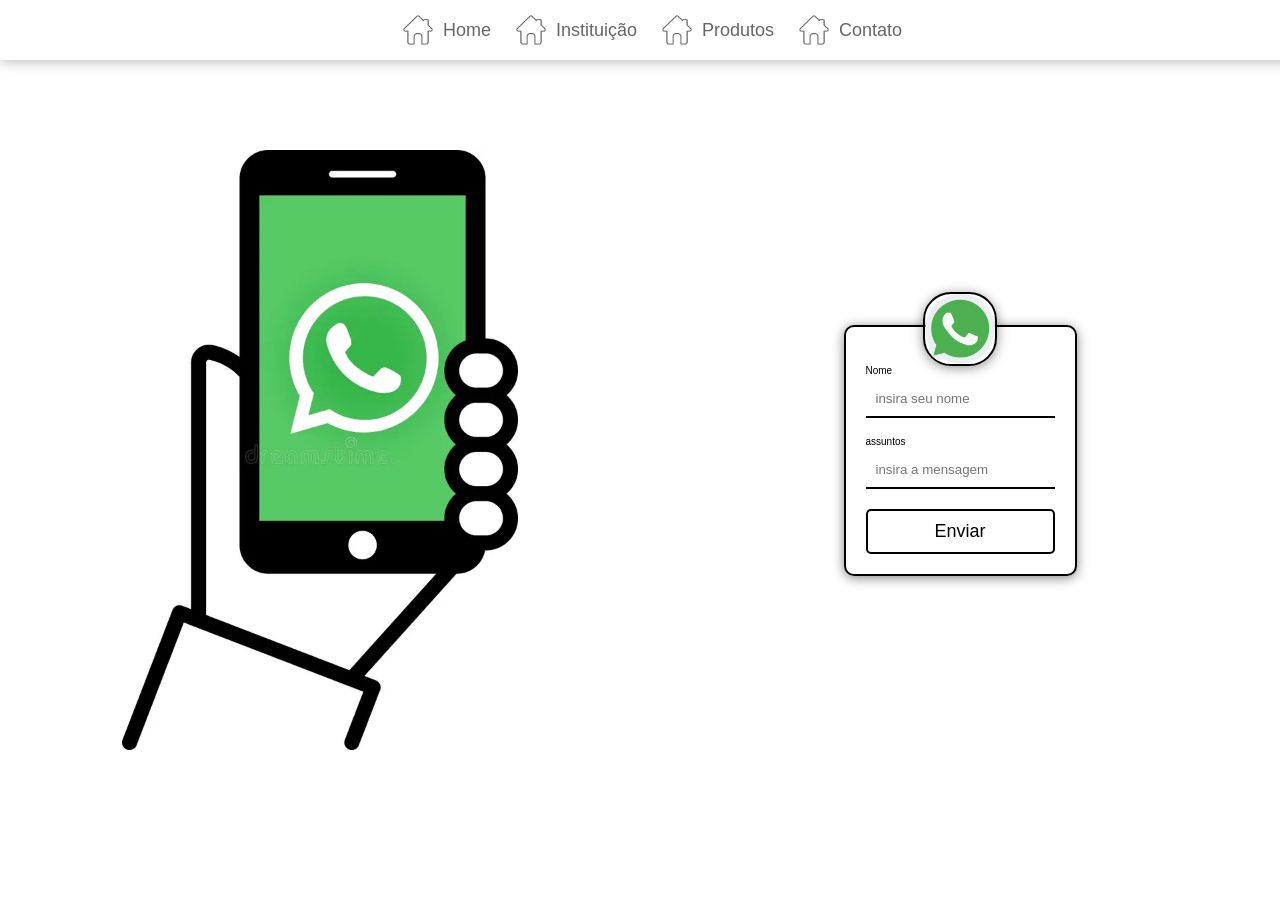
<file: Contact/index.html>
<!DOCTYPE html>
<html lang="en">

<head>
     <meta charset="UTF-8">
     <meta name="viewport" content="width=device-width, initial-scale=1.0">
     <title>Conato</title>
     <link rel="stylesheet" href="style.css">
</head>

<body>
     <nav>
          <a class="nav-item" href="../Home/index.html">
               <img class="nav-icon" src="../assets/icons/home.png" alt="">
               <p>Home</p>
          </a>

          <a class="nav-item" href="../Instituition">
               <img class="nav-icon" src="../assets/icons/home.png" alt="">
               <p>Instituição</p>
          </a>

          <a class="nav-item" href="../Products/">
               <img class="nav-icon" src="../assets/icons/home.png" alt="">
               <p>Produtos</p>
          </a>

          <a class="nav-item" href="../Contact/">
               <img class="nav-icon" src="../assets/icons/home.png" alt="">
               <p>Contato</p>
          </a>
     </nav>
     <div id="wrap-open" class="wrap-open" onclick="openMenu()">
          <img src="../assets/icons/pngtree-menu-icon-image_1344445.jpg" alt="menu">
     </div>
     <div id="menu-mobile">
          <img onclick="fechar()" src="../assets/icons/fechar.png" alt="">
          <a href="../Home/">Home</a>
          <a href="../Instituition/">Instituição</a>
          <a href="../Products/">Produtos</a>
          <a href="../Contact/">Contatos</a>
     </div>
   

     <section>
          <div class="img-div">
               <img width="auto" height="600px" src="../assets/icons/kkk.webp" alt="">
          </div>

          <div class="form-div">

               <div class="formulario">
                    <img src="../assets/icons/whatsap.png" alt="whatsap">
                    <div class="wrap-inputs">
                         <label for="nome">Nome</label>
                         <input type="text" id="nome" placeholder="insira seu nome">
                    </div>
                    <div class="wrap-inputs">
                         <label for="assunto">assuntos</label>
                         <input type="text" id="assunto" placeholder="insira a mensagem">
                    </div>
                    <button onclick="enviar()">Enviar</button>
               </div>
          </div>
     </section>
     <script src="script.js"></script>
</body>

</html>
</file>
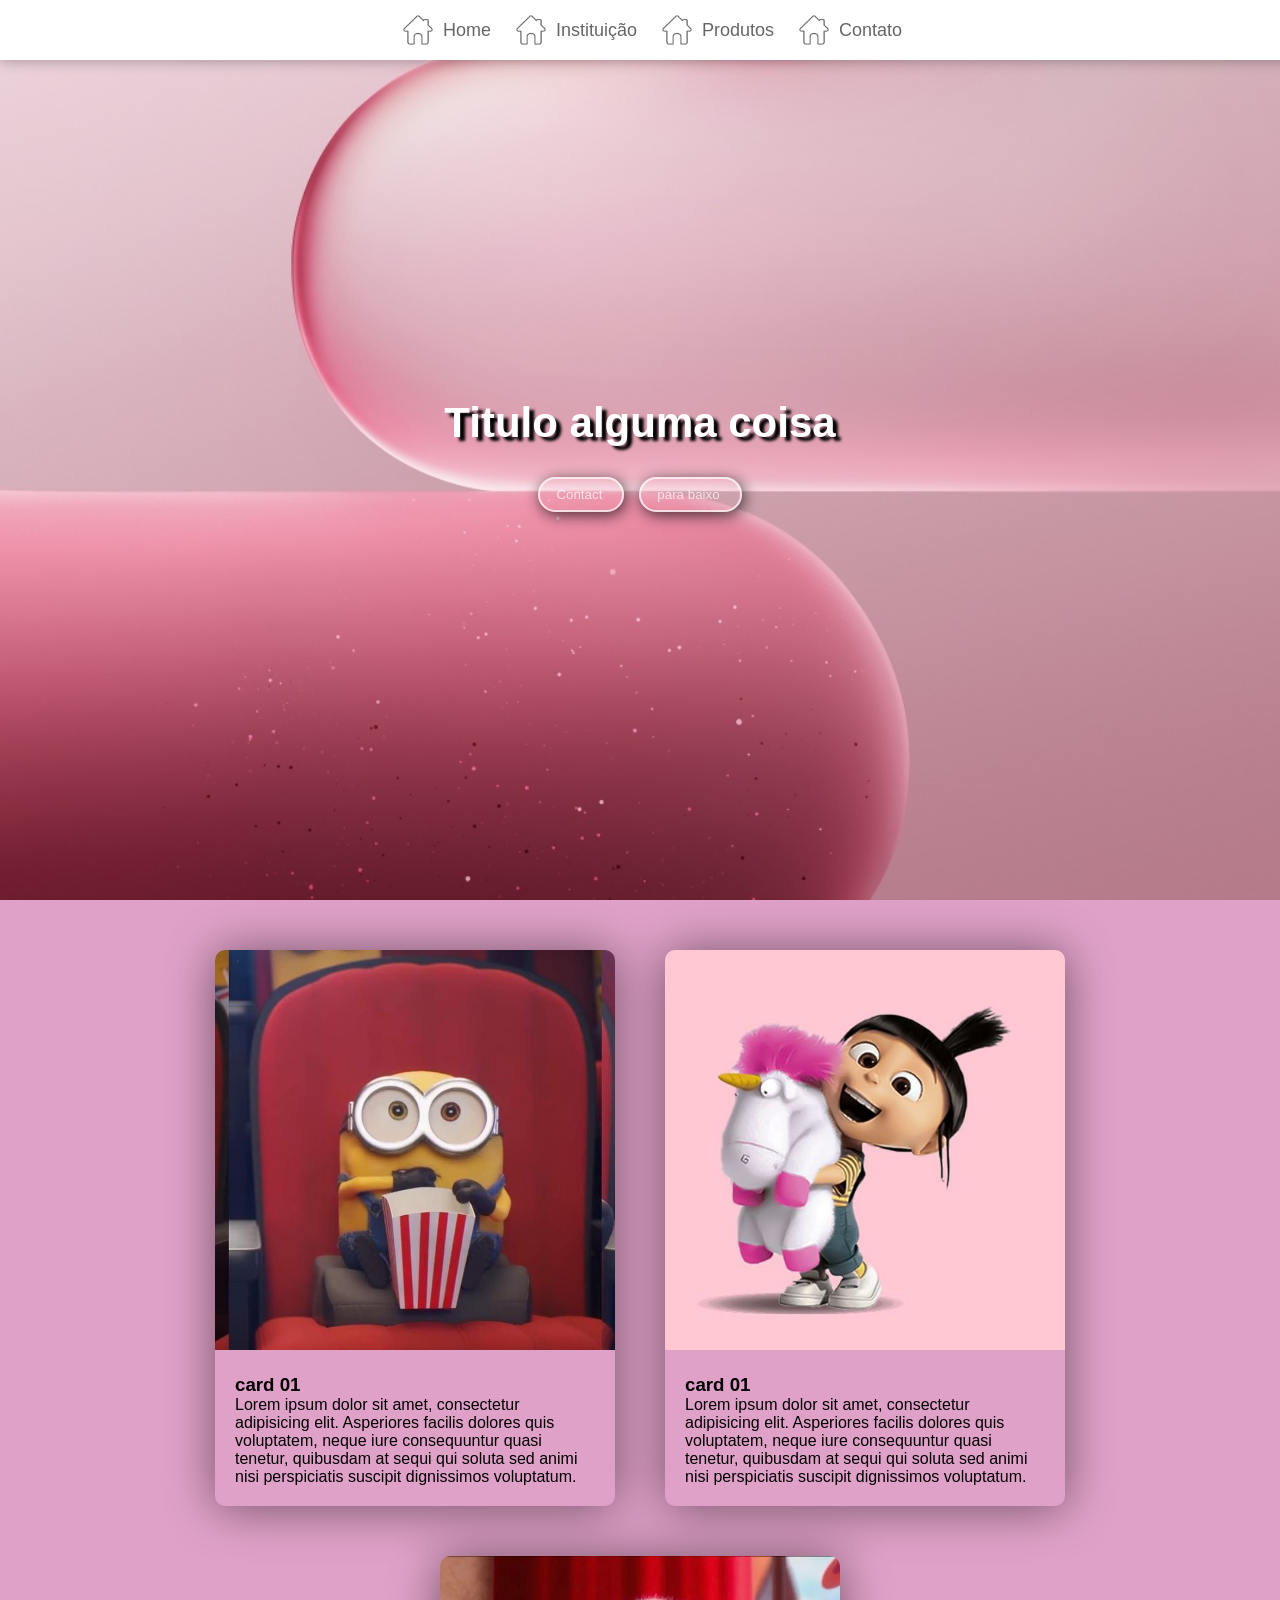
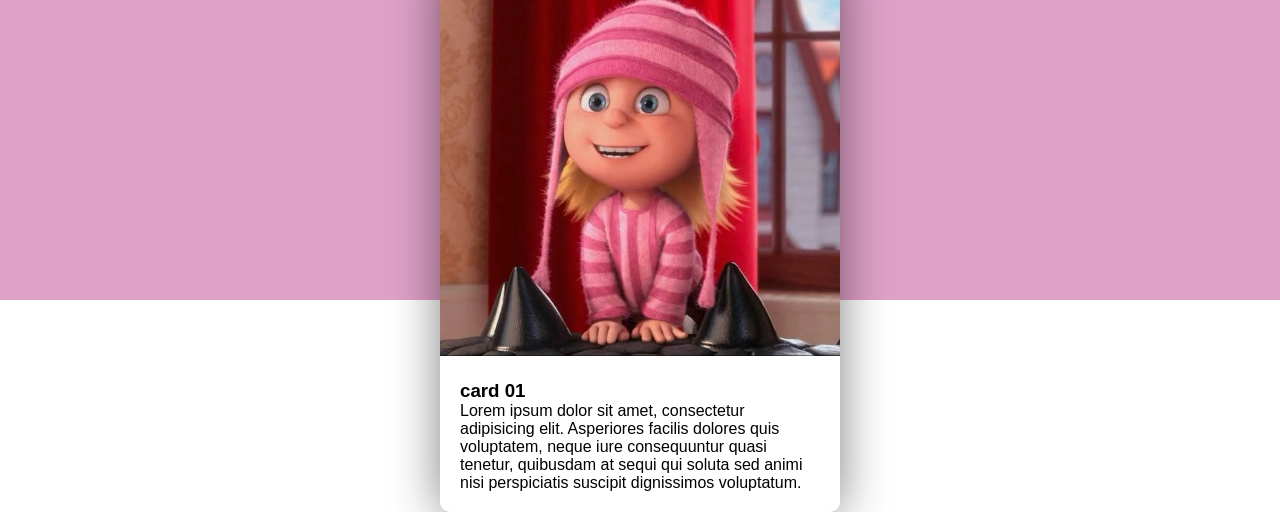
<file: Home/index.html>
<!DOCTYPE html>
<html lang="en">

<head>
     <meta charset="UTF-8">
     <meta name="viewport" content="width=device-width, initial-scale=1.0">
     <title>Site Institucional</title>
     <link rel="stylesheet" href="style.css">
</head>

<body>
     <nav>
          <a class="nav-item" href="../Home/index.html">
               <img class="nav-icon" src="../assets/icons/home.png" alt="">
               <p>Home</p>
          </a>

          <a class="nav-item" href="../Instituition">
               <img class="nav-icon" src="../assets/icons/home.png" alt="">
               <p>Instituição</p>
          </a>

          <a class="nav-item" href="../Products/">
               <img class="nav-icon" src="../assets/icons/home.png" alt="">
               <p>Produtos</p>
          </a>

          <a class="nav-item" href="../Contact/">
               <img class="nav-icon" src="../assets/icons/home.png" alt="">
               <p>Contato</p>
          </a>
     </nav>
     <div id="wrap-open" class="wrap-open" onclick="openMenu()">
          <img src="../assets/icons/pngtree-menu-icon-image_1344445.jpg" alt="menu">
     </div>
     <div id="menu-mobile">
          <img onclick="fechar()" src="../assets/icons/fechar.png" alt="">
          <a href="../Home/">Home</a>
          <a href="../Instituition/">Instituição</a>
          <a href="../Products/">Produtos</a>
          <a href="../Contact/">Contatos</a>
     </div>

     <section class="s1">
          <div class="wrap-divs">
               <div class="title-div">
                    <h1>Titulo alguma coisa</h1>
               </div>
               <div class="wrap-btns">
                    <button onclick="irParaContato()">Contact</button>
                    <button onclick="irParaBaixo()">para baixo</button>
               </div>
          </div>

     </section>

     <section class="s2">
          <div class="card" id="s2">
               <div class="wrap-img">
                    <img width="400px" src="../assets/images/card01.jpg" alt="">
               </div>
               <div class="wrap-text">
                    <h3>card 01</h3>
                    <p>Lorem ipsum dolor sit amet, consectetur adipisicing elit. Asperiores facilis dolores quis
                         voluptatem, neque iure consequuntur quasi tenetur, quibusdam at sequi qui soluta sed animi nisi
                         perspiciatis suscipit dignissimos voluptatum.</p>
               </div>
          </div>

          <div class="card">
               <div class="wrap-img">
                    <img width="400px" src="../assets/images/card02.jpg" alt="">
               </div>
               <div class="wrap-text">
                    <h3>card 01</h3>
                    <p>Lorem ipsum dolor sit amet, consectetur adipisicing elit. Asperiores facilis dolores quis
                         voluptatem, neque iure consequuntur quasi tenetur, quibusdam at sequi qui soluta sed animi
                         nisi perspiciatis suscipit dignissimos voluptatum.</p>
               </div>
          </div>
          <div class="card">
               <div class="wrap-img">
                    <img width="400px" src="../assets/images/card03.jpg" alt="">
               </div>
               <div class="wrap-text">
                    <h3>card 01</h3>
                    <p>Lorem ipsum dolor sit amet, consectetur adipisicing elit. Asperiores facilis dolores quis
                         voluptatem, neque iure consequuntur quasi tenetur, quibusdam at sequi qui soluta sed animi
                         nisi perspiciatis suscipit dignissimos voluptatum.</p>
               </div>
          </div>

     </section>

     <script src="script.js"></script>
</body>

</html>
</file>
<file: Contact/style.css>
* {
    margin: 0;
    padding: 0;
}

nav {
    display: flex;
    gap: 20px;
    justify-content: center;
    padding: 10px;
    box-shadow: 0px 2px 12px #00000042;
    position: fixed;
    top: 0;
    width: 100%;
    background-color: white;
}

.nav-item {
    display: flex;
    align-items: center;
    gap: 5px;
    font-size: 18px;
    text-decoration: none;
    color: black;
    opacity: 0.6;
    transition: all 200ms ease-in-out;
    font-family: Arial, Helvetica, sans-serif;
}

.nav-item:hover {
    opacity: 1;
}

.nav-icon {
    width: 40px;
    height: auto;
}

.wrap-open,
.wrap-open img {
    display: none;
}

#menu-mobile,
#menu-mobile img {
    display: none;
}


section {
    display: flex;
    align-items: center;
    justify-content: center;
    height: 100vh;
}

.formulario {
    border: 2px solid black;
    border-radius: 10px;
    padding: 20px;
    box-shadow: 0px 2px 12px rgba(0, 0, 0, 0.486);
    position: relative;
}

.wrap-inputs {
    display: flex;
    flex-direction: column;
    gap: 5px;
    font-family: Arial, Helvetica, sans-serif;
}

label {
    font-size: 10px;
    margin-top: 2vh;
}

input {
    padding: 10px;
    background: none;
    outline: none;
    border: none;
    border-bottom: 2px solid black;
}

button {
    padding: 10px;
    margin-top: 20px;
    background: none;
    border: 2px solid black;
    border-radius: 5px;
    width: 100%;
    font-size: 18px;
    transition: all 200ms ease-in-out;
}

button:hover {
    cursor: pointer;
    background: black;
    color: #ffffff;
}

.formulario img {
    width: 70px;
    position: absolute;
    left: 50%;
    transform: translate(-50%);
    top: -35px;
    border: 2px solid black;
    border-radius: 28px;
    box-shadow: 0px 2px 12px rgba(0, 0, 0, 0.432);
}

.img-div {
    /* background-image: url('../assets/icons/kkk.webp');
    background-position: center;
    background-repeat: no-repeat;
    background-size: cover; */
    height: 100vh;
    width: 50vw;
       display: flex;
    align-items: center;
    justify-content: center;
}

.form-div {
    width: 50vw;
    height: 100vh;
    display: flex;
    align-items: center;
    justify-content: center;

}


@media (width <=1000px) {
    .img-div {
        display: none;
    }

    nav {
        display: none;

    }

    .wrap-open {
        display: flex;
        align-items: center;
        justify-content: center;
        background-color: #ffffff;
        opacity: 0.5;
        width: 50px;
        height: 50px;
        position: absolute;
        right: 10px;
        top: 10px;
        transition: all 200ms ease-in-out;
        border-radius: 5px;
    }

    .wrap-open:hover {
        cursor: pointer;
        opacity: 1;
    }

    .wrap-open img {
        width: 35px;
        display: flex;
    }

    #menu-mobile {
        display: none;
        align-items: center;
        justify-content: center;
        flex-direction: column;
        gap: 20px;
        font-size: 32px;
        height: 100vh;
        background-color: #ffffff;
        animation: deCima 1s ease-in-out;
    }

    #menu-mobile a {
        text-decoration: none;
        color: black;
        font-family: 'Franklin Gothic Medium', 'Arial Narrow', Arial, sans-serif;
        opacity: 0.5;
        transition: all 200ms ease-in-out;
    }

    #menu-mobile a:hover {
        opacity: 1;
        font-weight: bold;
    }

    #menu-mobile img {
        width: 35px;
        position: absolute;
        top: 10px;
        right: 10px;
        opacity: 0.5;
        transition: all 200ms ease-in-out;
    }

    #menu-mobile img:hover {
        opacity: 1;
        cursor: pointer;
    }

    #menu-mobile img {
        display: block;
    }
}


@keyframes deCima {
    0% {
        transform: translateY(-100%);
        height: 0vh;
        opacity: 0;
    }


}
</file>
<file: Home/style.css>
*{
    margin: 0;
    padding: 0;
}

nav{
    display: flex;
    gap: 20px;
    justify-content: center;
    padding: 10px;
    box-shadow: 0px 2px 12px #00000042;
    position: fixed;
    top: 0;
    width: 100%;
    background-color: white;
}

.nav-item{
    display: flex;
    align-items: center;
    gap: 5px;
    font-size: 18px;
    text-decoration: none;
    color: black;
    opacity: 0.6;
    transition: all 200ms ease-in-out;
    font-family: Arial, Helvetica, sans-serif;
}

.nav-item:hover{
    opacity: 1;
}

.nav-icon{
    width: 40px;
    height: auto;
}

.s1{
    background-image: url('../assets/images/images.jpg');
    height: 100vh;
    background-position: center;
    background-size: cover;
    background-repeat: no-repeat;
    background-attachment: fixed;
    box-shadow: 0px 2px 12px #000000c7;
    display: flex;
    align-items: center;
    justify-content: center;
}

.wrap-divs{
    padding: 20px;
}

.title-div{
    padding: 50px;
    font-size: 36px;
    color: #ffffff;
    font-family: 'Franklin Gothic Medium', 'Arial Narrow', Arial, sans-serif;
    text-shadow: 5px 4px 3px black;
}
.wrap-btns{
    display: flex;
    justify-content: center;
    padding: 10px;
    gap: 15px;
}
.wrap-btns button{
    padding: 8px 20px 8px 16px;
    border-radius: 999px;
    border: none;
    border: 2px solid white;
    color: #ffffff;
    font-family:'Franklin Gothic Medium', 'Arial Narrow', Arial, sans-serif;
    background: none;
    box-shadow: 2px 3px 15px black;
    opacity: 0.7;
    transition: all 400ms linear;
}
.wrap-btns button:hover{
    cursor: pointer;
    opacity: 1;
     border: 2px solid rgb(255, 0, 140);
    color: #ff009d;
    box-shadow: 2px 3px 1px rgb(255, 0, 200);
    transform:scale(1.1);

}
.s2{
    height: 100vh;
    display: flex;
    align-items: center;
    justify-content: center;
    gap: 50px;
    flex-wrap: wrap;
    padding: 50px;
    background-color: #e0a1c8;
}

.card{
    width: 400px;
    box-shadow: 0px 2px 50px #0000007f;
    transition: all 200ms ease-in-out;
    border-radius: 10px;
}
.wrap-img{
    border-top-left-radius: 10px;
    border-top-right-radius: 10px;
    overflow: hidden;
}

.card:hover{
    box-shadow: 2px 5px 10px #0000007f;
    transform: translateY(10px);
}
.wrap-text{
    padding: 20px;
    font-family: Arial, Helvetica, sans-serif;
}
.wrap-text{
    padding: 20px;
    font-family: Arial, Helvetica, sans-serif;
}


.wrap-open, .wrap-open img {
    display: none;
}
#menu-mobile, #menu-mobile img {
    display: none;
}

@media (width <= 1000px){
    nav{
        display: none;

    }
    .wrap-open{
        display: flex;
        align-items: center;
        justify-content: center;
        background-color: #ffffff;
        opacity: 0.5;
        width: 50px;
        height: 50px;
        position: absolute;
        right: 10px;
        top: 10px;
        transition: all 200ms ease-in-out;
        border-radius: 5px;
    }
    
    .wrap-open:hover{
    cursor: pointer;
    opacity: 1;
    }
    .wrap-open img{
        width: 35px;
        display: flex;
    }
    #menu-mobile{
        display: none;
        align-items: center;
        justify-content: center;
        flex-direction: column;
        gap: 20px;
        font-size: 32px;
        height: 100vh;
        background-color: #ffffff;
        animation: deCima 1s ease-in-out;
    }
    #menu-mobile a{
        text-decoration: none;
        color: rgb(255, 255, 255);
        font-family: 'Franklin Gothic Medium', 'Arial Narrow', Arial, sans-serif;
        opacity: 0.5;
        transition: all 200ms ease-in-out;
    }
    #menu-mobile a:hover{
        opacity: 1;
        font-weight: bold;
    }
    #menu-mobile img{
        width: 35px;
        position: absolute;
        top: 10px;
        right: 10px;
        opacity: 0.5;
        transition: all 200ms ease-in-out;
    }
    #menu-mobile img:hover{
        opacity: 1;
        cursor: pointer;
    }
    #menu-mobile img{
        display: block;
    }
}
.menu-mobile a{
    display: none;
    align-items: center;
    justify-content: center;
    flex-direction: column;
    gap: 20px;
    font-size: 32px;
    height: 100vh;
    background-color: #ffffff ;
    animation: deCima 1s ease-in-out;
}
#menu-mobile a{
    text-decoration: none;
    color: black;
    font-family: 'Franklin Gothic Medium', 'Arial Narrow', Arial, sans-serif;
    opacity: 0.5;
    transition: all 200ms ease-in-out;
}
#menu-mobile a:hover{
    opacity: 1;
    font-weight: bold;
}
#menu-mobile img{
    width: 35px;
    position: absolute;
    top: 10px;
    right: 10px;
    opacity: 0.5;
    transition: all 200ms ease-in-out;
}
#menu-mobile img:hover{
    opacity: 1;
    cursor: pointer;    
}
#menu-mobile img{
    display: block;
}
.title-div{
    padding: 20px;
    font-size: 28px;
}


.container {
    display: flex;
    align-items: center;
    gap: 30px;
}

.container img{
    width: 300px;
    height: auto;
    object-fit: cover;
}

.texto {
    flex: 1;
}

@keyframes deCima {
    0%{
        transform: translateY(-100%);
        height: 0vh;
        opacity: 0;
    }
    
    
}
</file>
